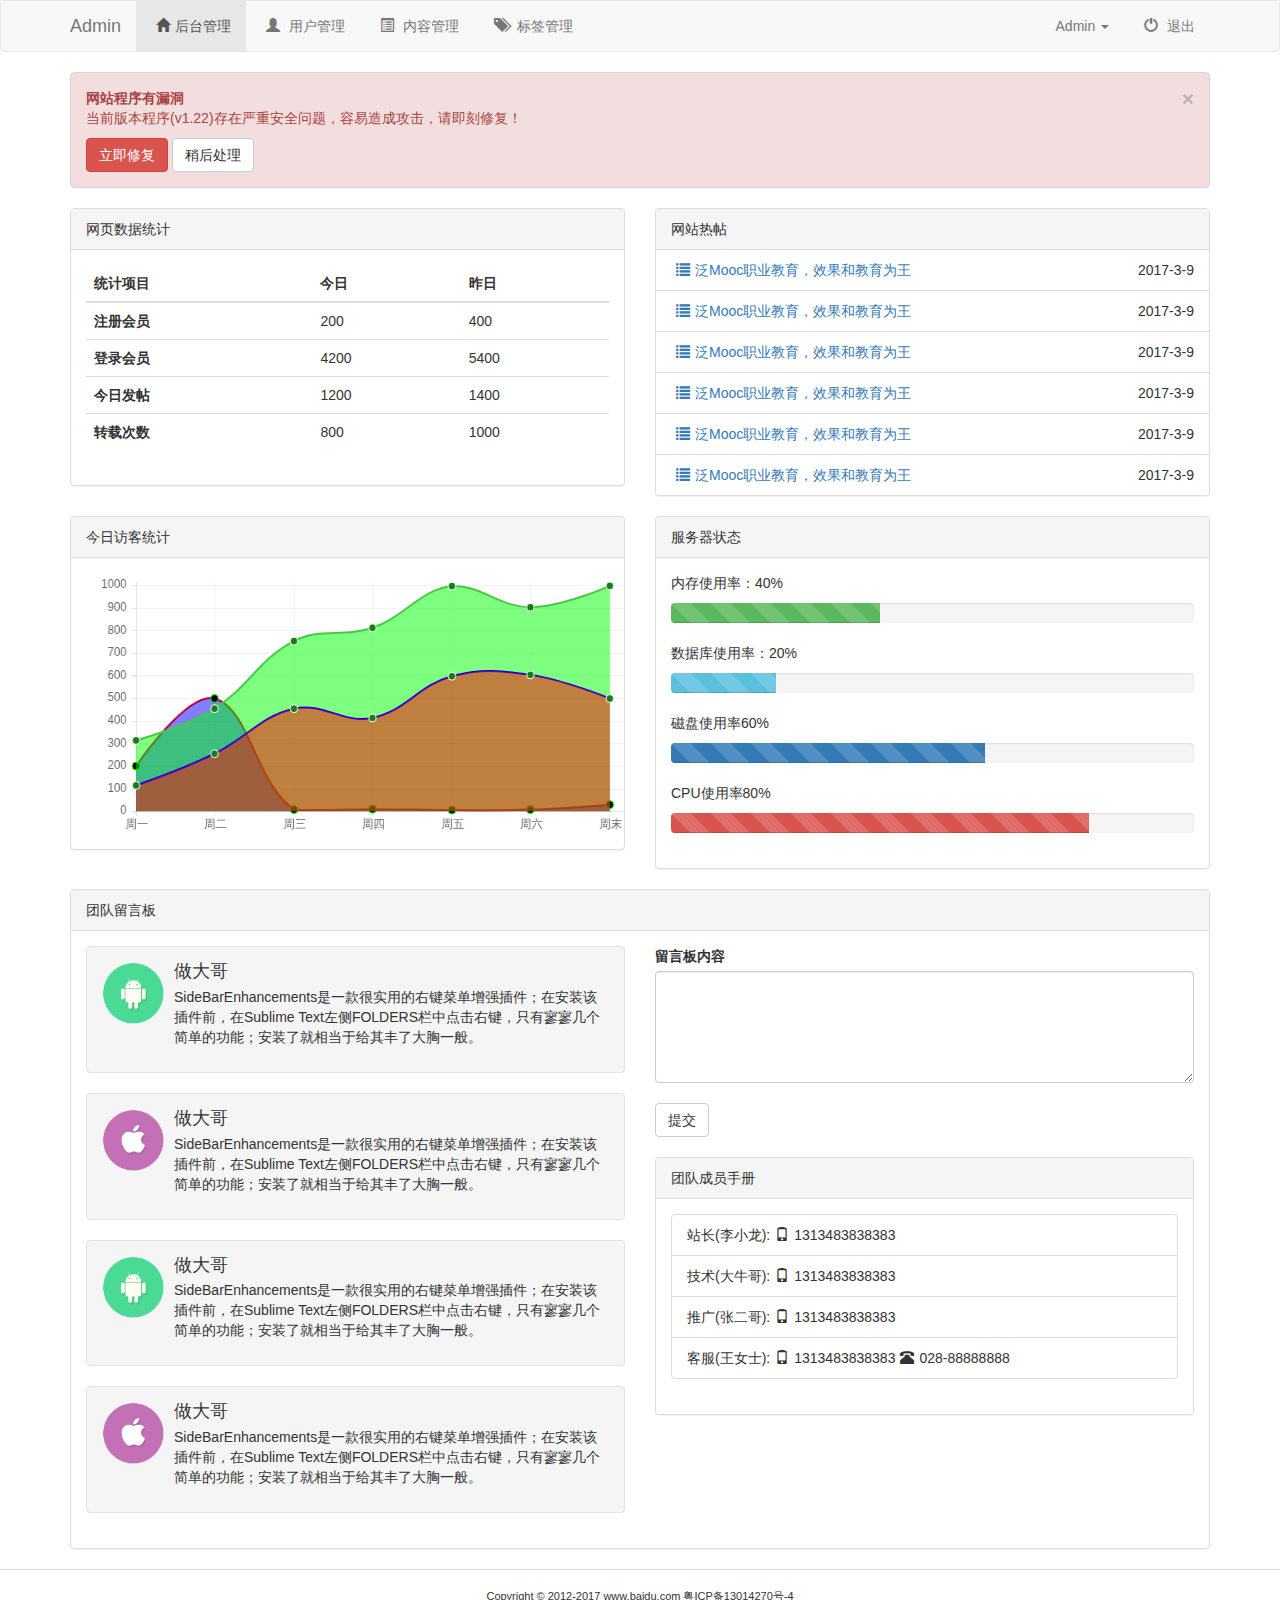
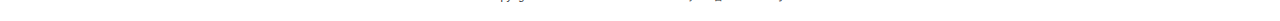
<file: index.html>
<!DOCTYPE html>
<html>
<head>
	<meta charset="utf-8"/>
	<meta name="viewport" content="width=device-width, initial-scale=1"/>
	<title>响应式主页</title>
	<link rel="stylesheet" type="text/css" href="./css/bootstrap.min.css">
	<link rel="stylesheet" type="text/css" href="./css/index.css">
	<link rel="stylesheet" type="text/css" href="./css/commed.css">
	
</head>
<body>
	
	<nav class="navbar navbar-default">
		<div class="container">
			<div class="navbar-header">
				<!-- button使用collapse后无法在窗口缩小时出现 -->
				<button class="navbar-toggle collapsed" type="button" data-toggle="collapse" data-target="#navbar-1">
					<span class="icon-bar"></span>
					<span class="icon-bar"></span>
					<span class="icon-bar"></span>
				</button>
				<a href="#" class="navbar-brand">Admin</a>
			</div>

			<div class="collapse navbar-collapse" id="navbar-1">
				<ul class="nav navbar-nav">
					<li class="active"><a href="javascript:void(0)"><span class="glyphicon glyphicon-home"></span>后台管理</a></li>
					<li><a href="./html/user.html"><span class="glyphicon glyphicon-user"></span> 用户管理</a></li>
					<li><a href="html/content-1.html"><span class="glyphicon glyphicon-list-alt"></span> 内容管理</a></li>
					<li><a href="./html/tag.html"><span class="glyphicon glyphicon-tags"></span> 标签管理</a></li>
				</ul>	
				<!-- 用户下拉 -->
				<ul class="nav navbar-nav navbar-right">
					<li class="dropdown">
						<a href="#" class="dropdown-toggle" data-toggle="dropdown">Admin <span class="caret"></span></a>
						<ul class="dropdown-menu">
							<li><a href="#"><span class="glyphicon glyphicon-screenshot"></span> 前台首页</a></li>
							<li><a href="#"><span class="glyphicon glyphicon-user"></span> 个人首页</a></li>
							<li><a href="#"><span class="glyphicon glyphicon-cog"></span> 个人设置</a></li>
							<li><a href="#"><span class="glyphicon glyphicon-credit-card"></span> 账户中心</a></li>
							<li><a href="#"><span class="glyphicon glyphicon-heart"></span> 我的收藏</a></li>
						</ul>
					</li>
					<li><a href="#"><span class="glyphicon glyphicon-off"></span> 退出</a></li>
				</ul>
			</div>
		</div>
	</nav>

	<div class="container">
		<div class="row">
			<div class="col-md-12 container">
				<div class="col-md-12 alert alert-danger" role="alert">
					<button type="button" class="close" data-dismiss="alert" aria-label="Close"><span aria-hidden="true">&times;</span></button>
					<strong>网站程序有漏洞</strong>
					<p>当前版本程序(v1.22)存在严重安全问题，容易造成攻击，请即刻修复！</p>
					<button type="button" class="btn btn-danger">立即修复</button>
					<button type="button" class="btn btn-default">稍后处理</button>
				</div>
			</div>
		</div>

		<div class="row">
			<div class="col-md-6">
				<div class="panel panel-default">
					<div class="panel-heading">网页数据统计</div>
					<div class="panel-body">
						<table class="table">
							<thead>
								<tr>
									<th>统计项目</th>
									<th>今日</th>
									<th>昨日</th>
								</tr>
							</thead>
							<tbody>
								<tr>
									<th>注册会员</th>
									<td>200</td>
									<td>400</td>
								</tr>
								<tr>
									<th>登录会员</th>
									<td>4200</td>
									<td>5400</td>
								</tr>
								<tr>
									<th>今日发帖</th>
									<td>1200</td>
									<td>1400</td>
								</tr>
								<tr>
									<th>转载次数</th>
									<td>800</td>
									<td>1000</td>
								</tr>
							</tbody>
						</table>
					</div>
				</div>
			</div>
			<div class="col-md-6">
				<div class="panel panel-default">
					<div class="panel-heading">网站热帖</div>
					<div class="list-group">
						<li class="list-group-item"><a href="#"><span class="glyphicon glyphicon-list"></span>泛Mooc职业教育，效果和教育为王</a><span class="pull-right">2017-3-9</span></li>
						<li class="list-group-item"><a href="#"><span class="glyphicon glyphicon-list"></span>泛Mooc职业教育，效果和教育为王</a><span class="pull-right">2017-3-9</span></li>
						<li class="list-group-item"><a href="#"><span class="glyphicon glyphicon-list"></span>泛Mooc职业教育，效果和教育为王</a><span class="pull-right">2017-3-9</span></li>
						<li class="list-group-item"><a href="#"><span class="glyphicon glyphicon-list"></span>泛Mooc职业教育，效果和教育为王</a><span class="pull-right">2017-3-9</span></li>
						<li class="list-group-item"><a href="#"><span class="glyphicon glyphicon-list"></span>泛Mooc职业教育，效果和教育为王</a><span class="pull-right">2017-3-9</span></li>
						<li class="list-group-item"><a href="#"><span class="glyphicon glyphicon-list"></span>泛Mooc职业教育，效果和教育为王</a><span class="pull-right">2017-3-9</span></li>
					</div>
				</div>
			</div>
		</div>

		<div class="row">
			<div class="col-md-6">
				<div class="panel panel-default">
					<div class="panel-heading">今日访客统计</div>
					<div class="panel-body">
						<canvas id="canvas" class="col-md-12">
						</canvas>
					</div>
				</div>
			</div>


			<div class="col-md-6">
				<div class="panel panel-default">
					<div class="panel-heading">服务器状态</div>
					<div class="panel-body">
						<p>内存使用率：40%</p>
						<div class="progress">
							<div class="progress-bar progress-bar-success progress-bar-striped" aria-valuenow="40" aria-valuemin="0" aria-valuemax="100" style="width: 40%;"></div>
						</div>
						<p>数据库使用率：20%</p>
						<div class="progress">
							<div class="progress-bar progress-bar-info progress-bar-striped" aria-valuenow="20" aria-valuemin="0" aria-valuemax="100" style="width: 20%;"></div>
						</div>
						<p>磁盘使用率60%</p>
						<div class="progress">
							<div class="progress-bar progress-bar-waring progress-bar-striped" aria-valuenow="60" aria-valuemin="0" aria-valuemax="100" style="width: 60%;"></div>
						</div>
						<p>CPU使用率80%</p>
						<div class="progress">
							<div class="progress-bar progress-bar-danger progress-bar-striped" aria-valuenow="80" aria-valuemin="0" aria-valuemax="100" style="width: 80%;"></div>
						</div>
					</div>
				</div>
			</div>
		</div>


		<div class="row">
			<div class="col-md-12">
				<div class="panel panel-default">
					<div class="panel-heading">团队留言板</div>
					<div class="panel-body">
						<div class="row">
							<div class="col-sm-6">
								<div class="media alert alert-success">
									<div class="media-left">
										<a href="#">
											<img class="media-object" src="img/a.png">
										</a>
									</div>
									<div class="media-body">
										<h4 class="media-heading">做大哥</h4>
										<p>SideBarEnhancements是一款很实用的右键菜单增强插件；在安装该插件前，在Sublime Text左侧FOLDERS栏中点击右键，只有寥寥几个简单的功能；安装了就相当于给其丰了大胸一般。</p>
									</div>
								</div>
								<div class="media alert alert-success">
									<div class="media-left">
										<a href="#">
											<img class="media-object" src="img/b.png">
										</a>
									</div>
									<div class="media-body">
										<h4 class="media-heading">做大哥</h4>
										<p>SideBarEnhancements是一款很实用的右键菜单增强插件；在安装该插件前，在Sublime Text左侧FOLDERS栏中点击右键，只有寥寥几个简单的功能；安装了就相当于给其丰了大胸一般。</p>
									</div>
								</div>
								<div class="media alert alert-success">
									<div class="media-left">
										<a href="#">
											<img class="media-object" src="img/a.png">
										</a>
									</div>
									<div class="media-body">
										<h4 class="media-heading">做大哥</h4>
										<p>SideBarEnhancements是一款很实用的右键菜单增强插件；在安装该插件前，在Sublime Text左侧FOLDERS栏中点击右键，只有寥寥几个简单的功能；安装了就相当于给其丰了大胸一般。</p>
									</div>
								</div>
								<div class="media alert alert-success">
									<div class="media-left">
										<a href="#">
											<img class="media-object" src="img/b.png">
										</a>
									</div>
									<div class="media-body">
										<h4 class="media-heading">做大哥</h4>
										<p>SideBarEnhancements是一款很实用的右键菜单增强插件；在安装该插件前，在Sublime Text左侧FOLDERS栏中点击右键，只有寥寥几个简单的功能；安装了就相当于给其丰了大胸一般。</p>
									</div>
								</div>
							</div>
							<div class="col-sm-6">
								<form class="from-control messageB">
									<label for="messageBoard">留言板内容</label>
									<textarea id="messageBoard" class="form-control" row="20"></textarea>
									<button type="button" class="btn btn-default" >提交</button>
								</form>
								<div class="panel panel-default">
									<div class="panel-heading">团队成员手册</div>
									<div class="panel-body">
										<ul class="list-group">
											<li class="list-group-item"><span>站长(李小龙):</span><span class="glyphicon glyphicon-phone"></span><span>1313483838383</span></li>
											<li class="list-group-item"><span>技术(大牛哥):</span><span class="glyphicon glyphicon-phone"></span><span>1313483838383</span></li>
											<li class="list-group-item"><span>推广(张二哥):</span><span class="glyphicon glyphicon-phone"></span><span>1313483838383</span></li>
											<li class="list-group-item"><span>客服(王女士):</span><span class="glyphicon glyphicon-phone"></span><span>1313483838383</span><span class="glyphicon glyphicon-phone-alt"></span><span>028-88888888</span></li>
										</ul>

									</div>
								</div>
							</div>
						</div>	
					</div>
				</div>
				

			</div>
		</div>

	</div>
	<div class="foot container-fluid">
		<span>Copyright &copy; 2012-2017 www.baidu.com 粤ICP备13014270号-4</span>
	</div>

</div>
<script type="text/javascript" src="./js/jquery-3.1.1.min.js"></script>
<script type="text/javascript" src="./js/bootstrap.min.js"></script>
<script type="text/javascript" src="js/Chart.js"></script>
<script type="text/javascript" src="js/chatrun.js"></script>
</body>
</html>
</file>
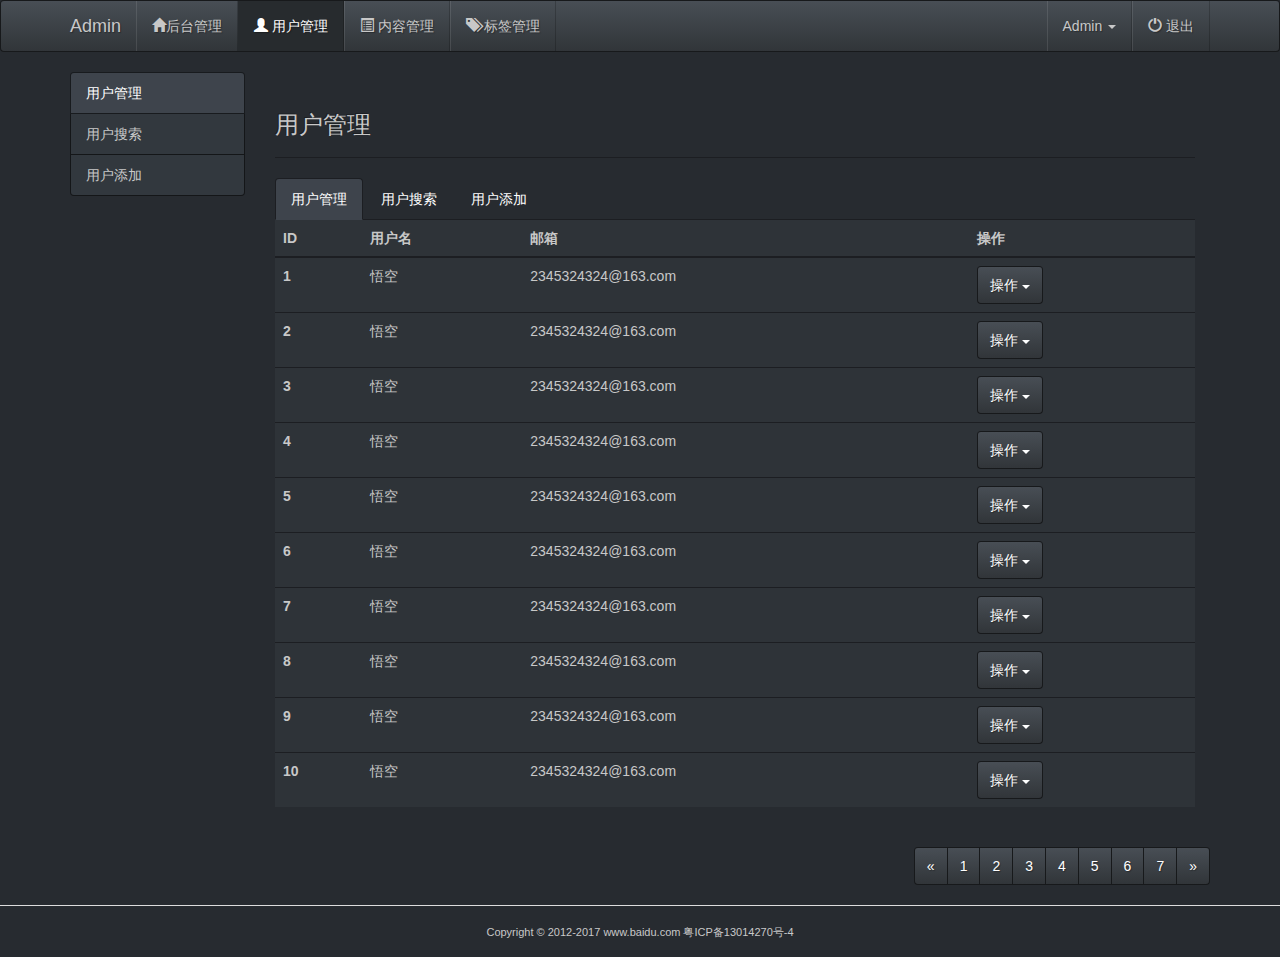
<file: html/user.html>
<!DOCTYPE html>
<html>
<head>
	<meta charset="utf-8"/>
	<meta name="viewport" content="width=device-width, initial-scale=1"/>
	<title></title>
	<link rel="stylesheet" type="text/css" href="../css/bootstrap.min.css">
	<link rel="stylesheet" type="text/css" href="../css/commed.css">
	<link rel="stylesheet" type="text/css" href="../css/bootstrap.min.new.css" />
</head>
<body>
<!-- 头部导航 -->
	<nav class="navbar navbar-default">
		<div class="container">
			<div class="navbar-header">
				<!-- button使用collapse后无法在窗口缩小时出现 -->
				<button class="navbar-toggle collapsed" type="button" data-toggle="collapse" data-target="#navbar-1">
					<span class="icon-bar"></span>
					<span class="icon-bar"></span>
					<span class="icon-bar"></span>
				</button>
				<a href="../index.html" class="navbar-brand">Admin</a>
			</div>

			<div class="collapse navbar-collapse" id="navbar-1">
				<ul class="nav navbar-nav">
					<li><a href="../index.html"><span class="glyphicon glyphicon-home"></span>后台管理</a></li>
					<li  class="active"><a href="javascript:void(0)"><span class="glyphicon glyphicon-user"></span> 用户管理</a></li>
					<li><a href="./content-1.html"><span class="glyphicon glyphicon-list-alt"></span> 内容管理</a></li>
					<li><a href="./tag.html"><span class="glyphicon glyphicon-tags"></span> 标签管理</a></li>
				</ul>	
				<!-- 用户下拉 -->
				<ul class="nav navbar-nav navbar-right">
					<li class="dropdown">
						<a href="#" class="dropdown-toggle" data-toggle="dropdown">Admin <span class="caret"></span></a>
						<ul class="dropdown-menu">
							<li><a href="#"><span class="glyphicon glyphicon-screenshot"></span> 前台首页</a></li>
							<li><a href="#"><span class="glyphicon glyphicon-user"></span> 个人首页</a></li>
							<li><a href="#"><span class="glyphicon glyphicon-cog"></span> 个人设置</a></li>
							<li><a href="#"><span class="glyphicon glyphicon-credit-card"></span> 账户中心</a></li>
							<li><a href="#"><span class="glyphicon glyphicon-heart"></span> 我的收藏</a></li>
						</ul>
					</li>
					<li><a href="#"><span class="glyphicon glyphicon-off"></span> 退出</a></li>
				</ul>
			</div>
		</div>
	</nav>
	
<!-- 主体 -->
	<div class="container">
		<div class="col-md-2 list-group" >
			<a href="#" class="list-group-item active">用户管理</a>
			<a href="user_seach.html" class="list-group-item ">用户搜索</a>
			<a href="#" class="list-group-item" data-toggle="modal" data-target="#userModal">用户添加</a>
		</div> 

		<div class="col-md-10 tab-content">
			<div class="page-header">
				<h3>用户管理</h3>
			</div>
			<ul class="nav nav-tabs">
				<li class="active"><a href="#">用户管理</a></li>
				<li><a href="./user_seach.html">用户搜索</a></li>
				<li><a href="javascript:void(0)" data-toggle="modal" data-target="#userModal">用户添加</a></li>
			</ul>
			<div class="tab-content">
				<table class="table">
					<thead>
						<tr>
							<th>ID</th>
							<th>用户名</th>
							<th>邮箱</th>
							<th>操作</th>
						</tr>
					</thead>
					<tbody>
						<tr>
							<th>1</th>
							<td>悟空</td>
							<td>2345324324@163.com</td>
							<td>
								<div class="dropdown">
									<button class="btn btn-default dropdown-toggle" type="button" id="operate" data-toggle="dropdown" aria-haspopup="true" aria-erpanded="true">
										操作
										<span class="caret"></span>
									</button>
									<ul class="dropdown-menu" aria-labelledby="operate">
										<li><a href="#">操作</a></li>
										<li><a href="#">操作</a></li>
										<li><a href="#">操作</a></li>
									</ul>
								</div>
							</td>

						</tr>
						<tr>
							<th>2</th>
							<td>悟空</td>
							<td>2345324324@163.com</td>
							<td>
								<div class="dropdown">
									<button class="btn btn-default dropdown-toggle" type="button" id="operate" data-toggle="dropdown" aria-haspopup="true" aria-erpanded="true">
										操作
										<span class="caret"></span>
									</button>
									<ul class="dropdown-menu" aria-labelledby="operate">
										<li><a href="#">操作</a></li>
										<li><a href="#">操作</a></li>
										<li><a href="#">操作</a></li>
									</ul>
								</div>
							</td>
						</tr>
						<tr>
							<th>3</th>
							<td>悟空</td>
							<td>2345324324@163.com</td>
							<td>
								<div class="dropdown">
									<button class="btn btn-default dropdown-toggle" type="button" id="operate" data-toggle="dropdown" aria-haspopup="true" aria-erpanded="true">
										操作
										<span class="caret"></span>
									</button>
									<ul class="dropdown-menu" aria-labelledby="operate">
										<li><a href="#">操作</a></li>
										<li><a href="#">操作</a></li>
										<li><a href="#">操作</a></li>
									</ul>
								</div>
							</td>
						</tr>
						<tr>
							<th>4</th>
							<td>悟空</td>
							<td>2345324324@163.com</td>
							<td>
								<div class="dropdown">
									<button class="btn btn-default dropdown-toggle" type="button" id="operate" data-toggle="dropdown" aria-haspopup="true" aria-erpanded="true">
										操作
										<span class="caret"></span>
									</button>
									<ul class="dropdown-menu" aria-labelledby="operate">
										<li><a href="#">操作</a></li>
										<li><a href="#">操作</a></li>
										<li><a href="#">操作</a></li>
									</ul>
								</div>
							</td>
						</tr>
						<tr>
							<th>5</th>
							<td>悟空</td>
							<td>2345324324@163.com</td>
							<td>
								<div class="dropdown">
									<button class="btn btn-default dropdown-toggle" type="button" id="operate" data-toggle="dropdown" aria-haspopup="true" aria-erpanded="true">
										操作
										<span class="caret"></span>
									</button>
									<ul class="dropdown-menu" aria-labelledby="operate">
										<li><a href="#">操作</a></li>
										<li><a href="#">操作</a></li>
										<li><a href="#">操作</a></li>
									</ul>
								</div>
							</td>
						</tr>
						<tr>
							<th>6</th>
							<td>悟空</td>
							<td>2345324324@163.com</td>
							<td>
								<div class="dropdown">
									<button class="btn btn-default dropdown-toggle" type="button" id="operate" data-toggle="dropdown" aria-haspopup="true" aria-erpanded="true">
										操作
										<span class="caret"></span>
									</button>
									<ul class="dropdown-menu" aria-labelledby="operate">
										<li><a href="#">操作</a></li>
										<li><a href="#">操作</a></li>
										<li><a href="#">操作</a></li>
									</ul>
								</div>
							</td>
						</tr>
						<tr>
							<th>7</th>
							<td>悟空</td>
							<td>2345324324@163.com</td>
							<td>
								<div class="dropdown">
									<button class="btn btn-default dropdown-toggle" type="button" id="operate" data-toggle="dropdown" aria-haspopup="true" aria-erpanded="true">
										操作
										<span class="caret"></span>
									</button>
									<ul class="dropdown-menu" aria-labelledby="operate">
										<li><a href="#">操作</a></li>
										<li><a href="#">操作</a></li>
										<li><a href="#">操作</a></li>
									</ul>
								</div>
							</td>
						</tr>
						<tr>
							<th>8</th>
							<td>悟空</td>
							<td>2345324324@163.com</td>
							<td>
								<div class="dropdown">
									<button class="btn btn-default dropdown-toggle" type="button" id="operate" data-toggle="dropdown" aria-haspopup="true" aria-erpanded="true">
										操作
										<span class="caret"></span>
									</button>
									<ul class="dropdown-menu" aria-labelledby="operate">
										<li><a href="#">操作</a></li>
										<li><a href="#">操作</a></li>
										<li><a href="#">操作</a></li>
									</ul>
								</div>
							</td>
						</tr>
						<tr>
							<th>9</th>
							<td>悟空</td>
							<td>2345324324@163.com</td>
							<td>
								<div class="dropdown">
									<button class="btn btn-default dropdown-toggle" type="button" id="operate" data-toggle="dropdown" aria-haspopup="true" aria-erpanded="true">
										操作
										<span class="caret"></span>
									</button>
									<ul class="dropdown-menu" aria-labelledby="operate">
										<li><a href="#">操作</a></li>
										<li><a href="#">操作</a></li>
										<li><a href="#">操作</a></li>
									</ul>
								</div>
							</td>
						</tr>
						<tr>
							<th>10</th>
							<td>悟空</td>
							<td>2345324324@163.com</td>
							<td>
								<div class="dropdown">
									<button class="btn btn-default dropdown-toggle" type="button" id="operate" data-toggle="dropdown" aria-haspopup="true" aria-erpanded="true">
										操作
										<span class="caret"></span>
									</button>
									<ul class="dropdown-menu" aria-labelledby="operate">
										<li><a href="#">操作</a></li>
										<li><a href="#">操作</a></li>
										<li><a href="#">操作</a></li>
									</ul>
								</div>
							</td>
						</tr>
					</tbody>
				</table>
			</div>
		</div>

		<nav aria-label="Page-navigation " >
			<ul class="pagination pull-right">
				<li>
					<a href="#" aria-label="Previous">
						<span aria-hidden="true">&laquo;</span>		
					</a>
				</li>
				<li><a href="#">1</a></li>
				<li><a href="#">2</a></li>
				<li><a href="#">3</a></li>
				<li><a href="#">4</a></li>
				<li><a href="#">5</a></li>
				<li><a href="#">6</a></li>
				<li><a href="#">7</a></li>
				<li>
					<a href="#" aria-label="Next">
						<span aria-hidden="true">&raquo;</span>
					</a>
				</li>
			</ul>
		</nav>
	</div>

	<div class="modal fade" id="userModal" tabindex="-1">
		<div class="modal-dialog">
			<div class="modal-content">
				<div class="modal-header">
					<button type="button" class="close" data-dismiss="modal" aria-label="Close">
						<span aria-hidden="true">&times;</span>
					</button>
					<h3 class="modal-titile" >添加用户</h3>
				</div>
				<div class="modal-body">
					<form>
						<div class="form-group">
							<label for="userName">用户名</label>
							<input type="text" name="userName" id="userName" class="form-control" placeholder="请输入用户名">
						</div>
						<div class="form-group">
							<label for="Password">用户名密码</label>
							<input type="password" name="Password" id="Password" class="form-control" placeholder="请输入密码">
						</div>
						<div class="form-group">
							<label for="confirmPassword">确认密码</label>
							<input type="password" name="confirmPassword" id="confirmPassword" class="form-control" placeholder="请重新输入密码">
						</div>
						<div class="form-group">
							<label for="Email">用户邮箱</label>
							<input type="email" name="Email" id="Email" class="form-control" placeholder="请输入邮箱">
						</div>
						<div class="form-group">
							<label for="userGroup">所属用户组</label>
							<select class="form-control" id="userGroup">
								<option>限制用户</option>
								<option>好友</option>
							</select>
						</div>
					</form>
				</div>
				<div class="modal-footer">
					<button class="btn btn-default" type="button">添加</button>
					<button class="btn btn-default" type="button" data-dismiss="modal">取消</button>
				</div>
			</div>
		</div>
	</div>
	

<!-- 版权 -->
	<div class="foot container-fluid">
		<span>Copyright &copy; 2012-2017 www.baidu.com 粤ICP备13014270号-4</span>
	</div>
	<script type="text/javascript" src="../js/jquery-3.1.1.min.js"></script>
	<script type="text/javascript" src="../js/bootstrap.min.js"></script>
</body>
</html>
</file>
<file: css/index.css>
.alert .btn{
	margin-top: 10px;
}
.glyphicon{
	margin: 0 5px;
}
.media.alert{
	color: #333333;
	border-color: #e3e3e3;
	background: #f5f5f5;
}
.media img{
	width: 62px;
}

.messageB textarea{
	height: 112px;
}

.messageB button{
	margin: 20px 0;
}
</file>
<file: css/commed.css>
.foot{
	height: 50px;
	line-height: 50px;
	text-align: center;
	border-top: 1px solid #dddddd;
}
.foot span{
	font-size: 11px;
}
.d9edf7{
	background: #d9edf7;
}
li.alert{
	list-style: none;
}
.user-content{
	padding: 10px;
	border: 1px solid #ddd;
	border-top: 0;
	margin-bottom: 15px;
}
.contentAdd{
	margin-top: 15px;
}
.tabTitle{
	margin: 20px 0;
	
}
.tabTitle .bg-info{
	padding: 18px;
	font-size: 13px;
	margin: 10px 10px 0 0;
	border-radius: .4em;
	float: left;
	display: inline-block;
	position: relative;
}
.tabTitle span{
	font-size: 19px;
	position: absolute;
	top: 4px;
	right: 4px;
}
</file>
